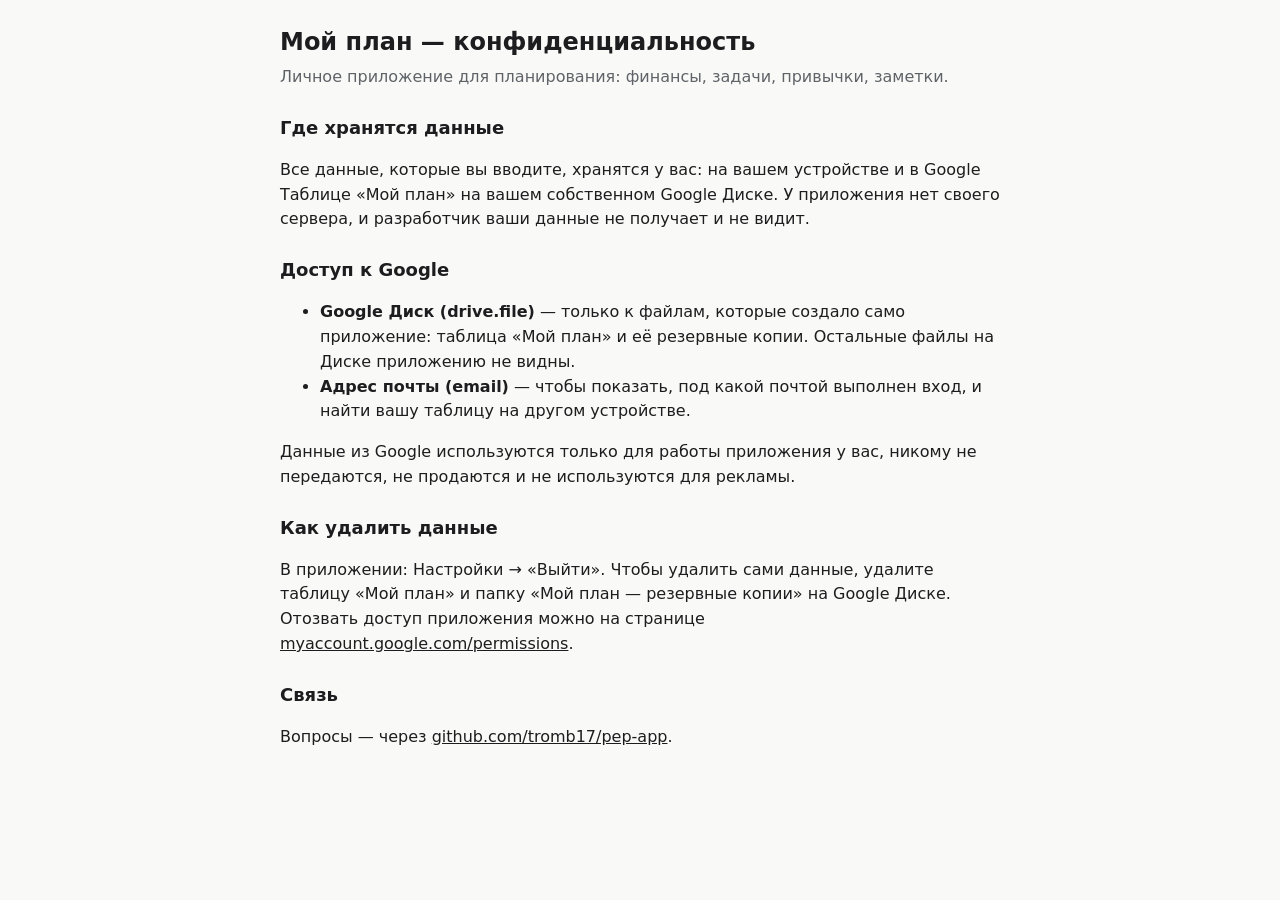
<file: privacy.html>
<!doctype html>
<html lang="ru">
<head>
<meta charset="utf-8">
<meta name="viewport" content="width=device-width, initial-scale=1">
<title>Мой план — конфиденциальность</title>
<style>
:root{--bg:#f9f9f7;--text:#1d1d1f;--sub:#5f6368}
@media (prefers-color-scheme: dark){:root{--bg:#1c1c1e;--text:#f1f1f1;--sub:#a0a0a5}}
body{margin:0;background:var(--bg);color:var(--text);font:16px/1.55 system-ui,-apple-system,"Segoe UI",Roboto,sans-serif}
main{max-width:720px;margin:0 auto;padding:24px 16px 48px}
h1{font-size:24px;margin:0 0 4px}
h2{font-size:18px;margin:24px 0 6px}
p,li{color:var(--text)} .sub{color:var(--sub);margin-top:0}
a{color:inherit}
</style>
</head>
<body>
<main>
<h1>Мой план — конфиденциальность</h1>
<p class="sub">Личное приложение для планирования: финансы, задачи, привычки, заметки.</p>

<h2>Где хранятся данные</h2>
<p>Все данные, которые вы вводите, хранятся у вас: на вашем устройстве и в Google Таблице «Мой план» на вашем собственном Google Диске. У приложения нет своего сервера, и разработчик ваши данные не получает и не видит.</p>

<h2>Доступ к Google</h2>
<ul>
<li><b>Google Диск (drive.file)</b> — только к файлам, которые создало само приложение: таблица «Мой план» и её резервные копии. Остальные файлы на Диске приложению не видны.</li>
<li><b>Адрес почты (email)</b> — чтобы показать, под какой почтой выполнен вход, и найти вашу таблицу на другом устройстве.</li>
</ul>
<p>Данные из Google используются только для работы приложения у вас, никому не передаются, не продаются и не используются для рекламы.</p>

<h2>Как удалить данные</h2>
<p>В приложении: Настройки → «Выйти». Чтобы удалить сами данные, удалите таблицу «Мой план» и папку «Мой план — резервные копии» на Google Диске. Отозвать доступ приложения можно на странице <a href="https://myaccount.google.com/permissions">myaccount.google.com/permissions</a>.</p>

<h2>Связь</h2>
<p>Вопросы — через <a href="https://github.com/tromb17/pep-app/issues">github.com/tromb17/pep-app</a>.</p>
</main>
</body>
</html>
</file>
